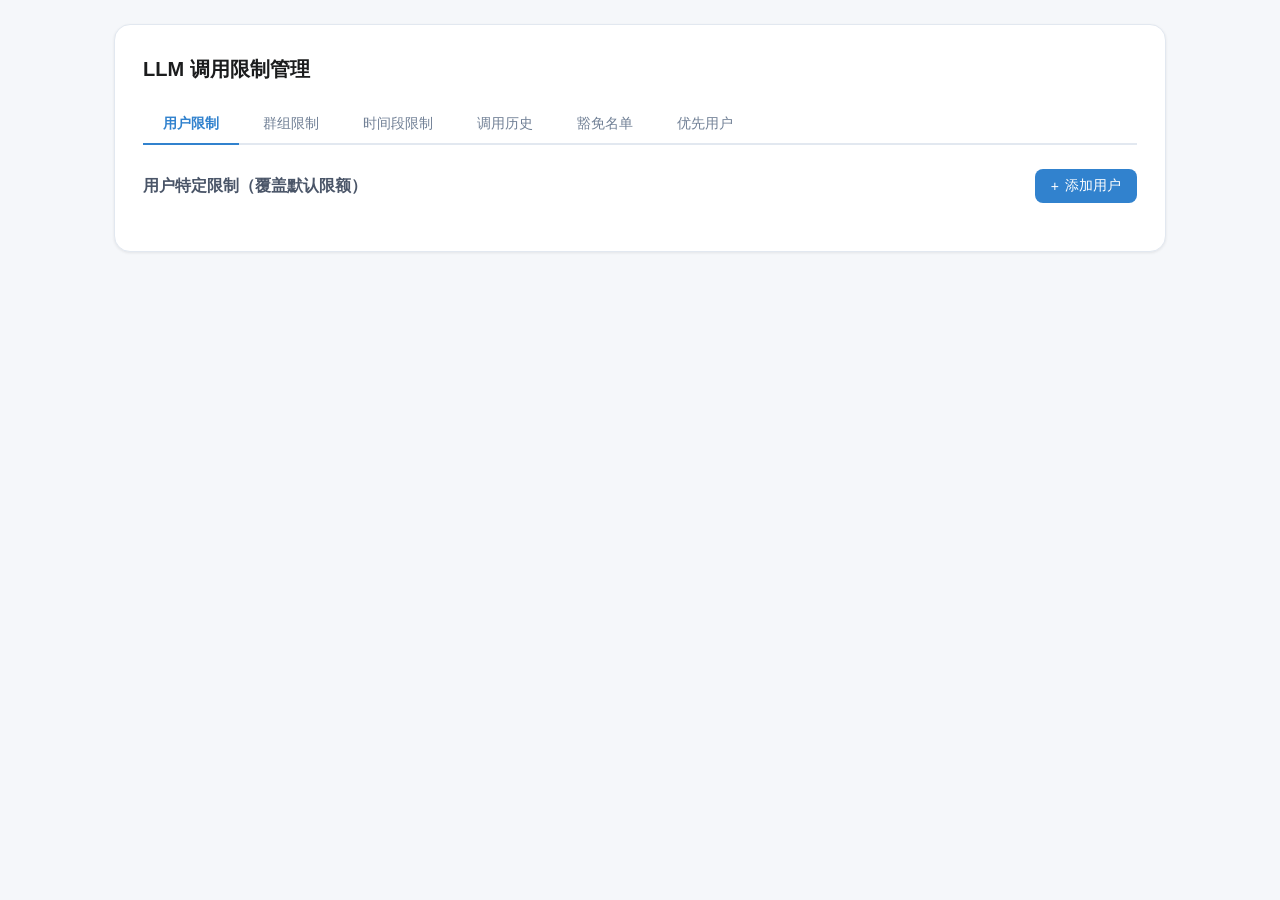
<file: pages/dashboard/index.html>
<!doctype html>
<html lang="zh-CN">
<head>
    <meta charset="utf-8"/>
    <meta name="viewport" content="width=device-width, initial-scale=1.0">
    <title>LLM 调用限制管理</title>
    <link rel="stylesheet" href="./css/base.css"/>
    <link rel="stylesheet" href="./css/components.css"/>
    <link rel="stylesheet" href="./css/forms.css"/>
    <link rel="stylesheet" href="./css/panels.css"/>
    <link rel="stylesheet" href="./css/notifications.css"/>
    <link rel="stylesheet" href="./css/responsive.css"/>
    <link rel="stylesheet" href="./css/dark-theme.css"/>
</head>
<body>
<div class="container" id="app">
    <main class="main">
        <div class="section-header">
            <h2>LLM 调用限制管理</h2>
        </div>

        <!-- Tab 导航 -->
        <div class="tabs" id="tabBar">
            <button class="tab-btn active" data-tab="users">用户限制</button>
            <button class="tab-btn" data-tab="groups">群组限制</button>
            <button class="tab-btn" data-tab="periods">时间段限制</button>
            <button class="tab-btn" data-tab="history">调用历史</button>
            <button class="tab-btn" data-tab="exempt">豁免名单</button>
            <button class="tab-btn" data-tab="priority">优先用户</button>
        </div>

        <!-- 用户限制 -->
        <section id="tabUsers" class="tab-section">
            <div class="section-header">
                <h4>用户特定限制（覆盖默认限额）</h4>
                <button class="btn btn-primary" id="btnAddUser"><span class="icon">+</span> 添加用户</button>
            </div>
            <div class="item-list" id="userList"></div>
        </section>

        <!-- 群组限制 -->
        <section id="tabGroups" class="tab-section" hidden>
            <div class="section-header">
                <h4>群组特定限制（覆盖默认限额）</h4>
                <button class="btn btn-primary" id="btnAddGroup"><span class="icon">+</span> 添加群组</button>
            </div>
            <div class="item-list" id="groupList"></div>
        </section>

        <!-- 时间段限制 -->
        <section id="tabPeriods" class="tab-section" hidden>
            <div class="section-header">
                <h4>自定义时间段限制</h4>
                <button class="btn btn-primary" id="btnAddPeriod"><span class="icon">+</span> 添加时段</button>
            </div>
            <div class="item-list" id="periodList"></div>
        </section>

        <!-- 调用历史 -->
        <section id="tabHistory" class="tab-section" hidden>
            <div class="section-header">
                <h4>最近 LLM 调用记录</h4>
                <div class="section-header-actions">
                    <button class="btn btn-primary btn-sm" id="btnRefreshHistory">刷新</button>
                    <button class="btn btn-danger btn-sm" id="btnDeleteAllHistory">清空全部</button>
                </div>
            </div>
            <!-- 工具栏 -->
            <div class="history-toolbar" id="historyToolbar">
                <label class="checkbox-inline">
                    <input type="checkbox" id="cbSelectAll"/>
                    <span>全选</span>
                </label>
                <button class="btn btn-secondary btn-sm" id="btnDeleteSelected" disabled>删除选中</button>
                <div class="page-size-selector">
                    <span>每页</span>
                    <select id="selPageSize">
                        <option value="20">20</option>
                        <option value="50" selected>50</option>
                        <option value="100">100</option>
                    </select>
                    <span>条</span>
                </div>
            </div>
            <div id="historyList"></div>
            <!-- 分页 -->
            <div class="pagination" id="historyPagination"></div>
        </section>

        <!-- 豁免用户 -->
        <section id="tabExempt" class="tab-section" hidden>
            <div class="section-header">
                <h4>豁免用户（跳过所有限流检查）</h4>
                <button class="btn btn-primary" id="btnAddExempt"><span class="icon">+</span> 添加用户</button>
            </div>
            <div class="item-list" id="exemptList"></div>
        </section>

        <!-- 优先用户 -->
        <section id="tabPriority" class="tab-section" hidden>
            <div class="section-header">
                <h4>优先用户（不受群组共享配额限制）</h4>
                <button class="btn btn-primary" id="btnAddPriority"><span class="icon">+</span> 添加用户</button>
            </div>
            <div class="item-list" id="priorityList"></div>
        </section>
    </main>

    <!-- 面板遮罩 -->
    <div class="panel-overlay" id="panelOverlay"></div>

    <!-- 编辑面板 -->
    <section class="edit-panel" id="editPanel">
        <div class="panel-header">
            <h3 id="panelTitle"></h3>
            <div class="panel-actions">
                <button class="btn btn-icon" id="panelClose">×</button>
            </div>
        </div>
        <div class="panel-body">
            <!-- 用户限制表单 -->
            <form class="form" id="userForm">
                <div class="form-group">
                    <label>用户ID <span class="required">*</span></label>
                    <div class="input-wrapper">
                        <input type="text" id="inputUserId" placeholder="例如: 123456789" required/>
                    </div>
                    <span class="hint">用户的唯一标识，如 AstrBot 中的 sender_id。</span>
                </div>
                <div class="form-group">
                    <label>每日限制次数 <span class="required">*</span></label>
                    <div class="input-wrapper">
                        <input type="number" id="inputUserLimit" min="1" placeholder="例如: 100" required/>
                    </div>
                    <span class="hint">该用户每天可调用 LLM 的最大次数。覆盖默认日限。</span>
                </div>
                <div class="form-actions">
                    <button type="button" class="btn btn-text" id="userFormCancel">取消</button>
                    <button type="submit" class="btn btn-primary" id="userFormSubmit">添加</button>
                </div>
            </form>

            <!-- 群组限制表单 -->
            <form class="form" id="groupForm" hidden>
                <div class="form-group">
                    <label>群ID <span class="required">*</span></label>
                    <div class="input-wrapper">
                        <input type="text" id="inputGroupId" placeholder="例如: 123456" required/>
                    </div>
                    <span class="hint">群组的唯一标识，如 AstrBot 中的 group_id。</span>
                </div>
                <div class="form-group">
                    <label>每日限制次数 <span class="required">*</span></label>
                    <div class="input-wrapper">
                        <input type="number" id="inputGroupLimit" min="1" placeholder="例如: 50" required/>
                    </div>
                    <span class="hint">该群每天可调用 LLM 的最大次数。覆盖默认日限。</span>
                </div>
                <div class="form-actions">
                    <button type="button" class="btn btn-text" id="groupFormCancel">取消</button>
                    <button type="submit" class="btn btn-primary" id="groupFormSubmit">添加</button>
                </div>
            </form>

            <!-- 时间段限制表单 -->
            <form class="form" id="periodForm" hidden>
                <div class="form-row form-row-3">
                    <div class="form-group">
                        <label>开始时间 <span class="required">*</span></label>
                        <div class="input-wrapper">
                            <input type="time" id="inputPeriodStart" required/>
                        </div>
                    </div>
                    <div class="form-group">
                        <label>结束时间 <span class="required">*</span></label>
                        <div class="input-wrapper">
                            <input type="time" id="inputPeriodEnd" required/>
                        </div>
                    </div>
                    <div class="form-group">
                        <label>限制次数 <span class="required">*</span></label>
                        <div class="input-wrapper">
                            <input type="number" id="inputPeriodLimit" min="1" placeholder="5" required/>
                        </div>
                    </div>
                </div>
                <div class="form-group">
                    <label class="toggle-switch" style="display: inline-flex;">
                        <input type="checkbox" id="inputPeriodEnabled"/>
                        <span class="toggle-slider"></span>
                        <span class="toggle-label" id="periodToggleLabel">启用</span>
                    </label>
                    <span class="hint" style="margin-left: 50px;">停用后该时间段限制不生效，但不删除配置。</span>
                </div>
                <div class="form-actions">
                    <button type="button" class="btn btn-text" id="periodFormCancel">取消</button>
                    <button type="submit" class="btn btn-primary" id="periodFormSubmit">添加</button>
                </div>
            </form>

            <!-- 豁免用户表单 -->
            <form class="form" id="exemptForm" hidden>
                <div class="form-group">
                    <label>用户ID <span class="required">*</span></label>
                    <div class="input-wrapper">
                        <input type="text" id="inputExemptUserId" placeholder="例如: 123456789" required/>
                    </div>
                    <span class="hint">此用户将跳过所有 LLM 调用次数限制（日/周/月/时段/群组限制均不生效）。建议仅对管理员使用。</span>
                </div>
                <div class="form-actions">
                    <button type="button" class="btn btn-text" id="exemptFormCancel">取消</button>
                    <button type="submit" class="btn btn-primary" id="exemptFormSubmit">添加</button>
                </div>
            </form>

            <!-- 优先用户表单 -->
            <form class="form" id="priorityForm" hidden>
                <div class="form-group">
                    <label>用户ID <span class="required">*</span></label>
                    <div class="input-wrapper">
                        <input type="text" id="inputPriorityUserId" placeholder="例如: 123456789" required/>
                    </div>
                    <span class="hint">此用户不受群组共享配额限制（享有独立配额），但仍受日/周/月/时段及个人限制约束。</span>
                </div>
                <div class="form-actions">
                    <button type="button" class="btn btn-text" id="priorityFormCancel">取消</button>
                    <button type="submit" class="btn btn-primary" id="priorityFormSubmit">添加</button>
                </div>
            </form>
        </div>
    </section>

    <!-- Toast 通知 -->
    <div class="toast" id="toast"></div>

    <!-- 确认对话框 -->
    <div class="confirm-dialog-overlay" id="confirmOverlay">
        <div class="confirm-dialog">
            <h4 id="confirmTitle"></h4>
            <p id="confirmMsg"></p>
            <div class="confirm-dialog-actions">
                <button class="btn btn-secondary" id="confirmCancel">取消</button>
                <button class="btn btn-danger" id="confirmOk">确定</button>
            </div>
        </div>
    </div>
</div>

<script src="./js/api.js"></script>
<script src="./js/theme.js"></script>
<script src="./app.js"></script>
</body>
</html>
</file>
<file: pages/dashboard/css/base.css>
/* ===== 基础样式 / Base Styles ===== */
* { margin: 0; padding: 0; box-sizing: border-box; }
[hidden] { display: none !important; }
body {
  font-family: -apple-system, BlinkMacSystemFont, "Segoe UI", Roboto, "Helvetica Neue", Arial, "PingFang SC", "Microsoft YaHei", sans-serif;
  background: #f5f7fa;
  color: #1b1c1d;
  line-height: 1.6;
  min-height: 100vh;
}
.container { max-width: 1100px; margin: 0 auto; padding: 24px; }

/* ===== 区块头部 / Section Header ===== */
.section-header {
  display: flex; justify-content: space-between; align-items: center;
  margin-bottom: 20px;
}
.section-header h2 { font-size: 20px; color: #1b1c1d; font-weight: 600; }
.section-header h4 { font-size: 16px; color: #4a5568; font-weight: 600; }

/* ===== 主内容区 ===== */
.main { background: white; border-radius: 16px; padding: 28px; box-shadow: 0 1px 3px rgba(0,0,0,0.08); border: 1px solid #e2e8f0; }

/* ===== Tab 导航 ===== */
.tabs { display: flex; gap: 4px; border-bottom: 2px solid #e2e8f0; margin-bottom: 24px; }
.tab-btn {
  padding: 10px 20px; border: none; background: none; cursor: pointer;
  font-size: 14px; color: #718096; border-bottom: 2px solid transparent;
  margin-bottom: -2px; transition: all 0.2s;
}
.tab-btn:hover { color: #3182ce; }
.tab-btn.active { color: #3182ce; border-bottom-color: #3182ce; font-weight: 600; }

/* ===== 列表 ===== */
.item-list { display: flex; flex-direction: column; gap: 12px; }
.item-row {
  display: flex; align-items: center; justify-content: space-between;
  padding: 14px 18px; background: #f7fafc; border-radius: 10px;
  border: 1px solid #e2e8f0; transition: border-color 0.2s;
}
.item-row:hover { border-color: #cbd5e0; }
.item-info { flex: 1; }
.item-name { font-weight: 600; font-size: 15px; color: #2d3748; }
.item-meta { font-size: 13px; color: #718096; margin-top: 2px; }
.item-badge {
  display: inline-block; padding: 2px 8px; border-radius: 9999px;
  font-size: 12px; font-weight: 500; margin-left: 8px;
}
.badge-primary { background: #ebf8ff; color: #2b6cb0; }
.badge-success { background: #f0fff4; color: #276749; }
.badge-warning { background: #fffaf0; color: #9c4221; }

/* ===== 按钮 / Buttons ===== */
.btn {
  display: inline-flex; align-items: center; gap: 6px;
  padding: 8px 16px; border: none; border-radius: 8px;
  font-size: 14px; font-weight: 500; cursor: pointer;
  transition: all 0.2s; white-space: nowrap;
}
.btn-primary { background: #3182ce; color: white; }
.btn-primary:hover { background: #2c5282; }
.btn-secondary { background: #e2e8f0; color: #4a5568; }
.btn-secondary:hover { background: #cbd5e0; }
.btn-danger { background: #e53e3e; color: white; }
.btn-danger:hover { background: #c53030; }
.btn-text { background: none; color: #718096; }
.btn-text:hover { color: #4a5568; }
.btn-icon { width: 32px; height: 32px; padding: 0; justify-content: center; border-radius: 8px; background: #edf2f7; color: #718096; font-size: 18px; }
.btn-sm { padding: 5px 10px; font-size: 12px; border-radius: 6px; }
.btn-danger-outline { background: white; color: #e53e3e; border: 1px solid #feb2b2; }
.btn-danger-outline:hover { background: #fff5f5; }

/* ===== 表单 / Form ===== */
.form { display: flex; flex-direction: column; gap: 16px; }
.form-group { display: flex; flex-direction: column; gap: 6px; }
.form-group label { font-size: 14px; font-weight: 500; color: #4a5568; }
.form-group label .required { color: #e53e3e; margin-left: 2px; }
.input-wrapper { position: relative; }
.input-wrapper input, .input-wrapper select {
  width: 100%; padding: 9px 12px;
  border: 1px solid #e2e8f0; border-radius: 8px;
  font-size: 14px; color: #2d3748; background: white;
  transition: border-color 0.2s;
}
.input-wrapper input:focus, .input-wrapper select:focus {
  outline: none; border-color: #3182ce; box-shadow: 0 0 0 3px rgba(49,130,206,0.1);
}
.hint { font-size: 12px; color: #a0aec0; }

.form-actions {
  display: flex; justify-content: flex-end; gap: 10px;
  padding-top: 12px; border-top: 1px solid #e2e8f0; margin-top: 8px;
}

.form-row { display: flex; gap: 16px; }
.form-row .form-group { flex: 1; }

/* ===== 面板 / Panel ===== */
.panel-overlay {
  position: fixed; inset: 0; background: rgba(0,0,0,0.35);
  opacity: 0; pointer-events: none; transition: opacity 0.25s;
  z-index: 998;
}
.panel-overlay.visible { opacity: 1; pointer-events: auto; }

.edit-panel {
  position: fixed; top: 0; right: -520px; width: 480px; height: 100vh;
  background: white; box-shadow: -4px 0 24px rgba(0,0,0,0.12);
  z-index: 999; transition: right 0.3s cubic-bezier(0.4,0,0.2,1);
  display: flex; flex-direction: column; overflow-y: auto;
}
.edit-panel.panel-visible { right: 0; }

.panel-header {
  display: flex; justify-content: space-between; align-items: center;
  padding: 20px 24px; border-bottom: 1px solid #e2e8f0; position: sticky; top: 0; background: white; z-index: 1;
}
.panel-header h3 { font-size: 17px; font-weight: 600; }
.panel-actions { display: flex; gap: 6px; }
.panel-body { padding: 24px; flex: 1; }

/* ===== 确认对话框 ===== */
.confirm-dialog-overlay {
  position: fixed; inset: 0; background: rgba(0,0,0,0.4); z-index: 1000;
  display: flex; align-items: center; justify-content: center;
  opacity: 0; pointer-events: none; transition: opacity 0.2s;
}
.confirm-dialog-overlay.visible { opacity: 1; pointer-events: auto; }
.confirm-dialog {
  background: white; border-radius: 14px; padding: 28px;
  width: 380px; box-shadow: 0 10px 40px rgba(0,0,0,0.15);
}
.confirm-dialog h4 { font-size: 17px; font-weight: 600; margin-bottom: 10px; }
.confirm-dialog p { font-size: 14px; color: #718096; margin-bottom: 24px; }
.confirm-dialog-actions { display: flex; justify-content: flex-end; gap: 10px; }

/* ===== 空状态 ===== */
.empty-state { text-align: center; padding: 48px 24px; }
.empty-state p { color: #a0aec0; font-size: 14px; margin-top: 12px; }

/* ===== 开关 Toggle ===== */
.toggle-switch { position: relative; display: inline-flex; align-items: center; cursor: pointer; }
.toggle-switch input { opacity: 0; width: 0; height: 0; }
.toggle-slider {
  width: 40px; height: 22px; background: #cbd5e0; border-radius: 9999px;
  position: relative; transition: background 0.2s; margin-right: 8px;
}
.toggle-slider::before {
  content: ''; position: absolute; width: 18px; height: 18px;
  left: 2px; top: 2px; background: white; border-radius: 50%;
  transition: transform 0.2s;
}
.toggle-switch input:checked + .toggle-slider { background: #3182ce; }
.toggle-switch input:checked + .toggle-slider::before { transform: translateX(18px); }
.toggle-label { font-size: 13px; color: #718096; }

/* ===== Toast 通知 ===== */
.toast {
  position: fixed; top: 24px; right: 24px; z-index: 1001;
  padding: 12px 20px; border-radius: 10px;
  font-size: 14px; font-weight: 500;
  box-shadow: 0 4px 16px rgba(0,0,0,0.12);
  transform: translateY(-10px); opacity: 0;
  transition: all 0.3s;
}
.toast.show { transform: translateY(0); opacity: 1; }
.toast.success { background: #276749; color: white; }
.toast.error { background: #c53030; color: white; }

/* ===== 历史表格 / History Table ===== */
.history-table {
  width: 100%; border-collapse: collapse; font-size: 13px;
}
.history-table th {
  text-align: left; padding: 8px 10px; background: #f7fafc;
  border-bottom: 2px solid #e2e8f0; font-weight: 600; color: #4a5568;
  white-space: nowrap;
}
.history-table td {
  padding: 7px 10px; border-bottom: 1px solid #edf2f7; color: #2d3748;
  max-width: 140px; overflow: hidden; text-overflow: ellipsis; white-space: nowrap;
}
.history-table tbody tr:hover { background: #f7fafc; }
.history-table .msg-preview { color: #a0aec0; font-size: 12px; max-width: 160px; }
</file>
<file: pages/dashboard/css/components.css>
/* ===== 组件样式 ===== */
.item-actions { display: flex; gap: 8px; align-items: center; }
.tag {
  display: inline-block; padding: 2px 10px; border-radius: 9999px;
  background: #edf2f7; color: #4a5568; font-size: 13px;
}

/* ===== 历史记录工具栏 ===== */
.history-toolbar {
  display: flex; align-items: center; gap: 12px;
  padding: 10px 0; margin-bottom: 12px; border-bottom: 1px solid #e2e8f0;
}
.checkbox-inline {
  display: inline-flex; align-items: center; gap: 4px;
  font-size: 13px; color: #4a5568; cursor: pointer;
}
.checkbox-inline input[type="checkbox"] { margin: 0; cursor: pointer; }
.page-size-selector {
  display: flex; align-items: center; gap: 4px;
  font-size: 13px; color: #718096; margin-left: auto;
}
.page-size-selector select {
  padding: 2px 4px; border: 1px solid #cbd5e0; border-radius: 4px;
  font-size: 13px; background: white;
}

/* ===== 分页 ===== */
.pagination {
  display: flex; align-items: center; gap: 8px;
  padding: 12px 0; border-top: 1px solid #e2e8f0; margin-top: 12px;
}
.pagination-info { font-size: 13px; color: #718096; margin-right: auto; }

/* ===== 历史记录表 ===== */
.history-table { width: 100%; border-collapse: collapse; font-size: 13px; }
.history-table th, .history-table td {
  padding: 8px 6px; text-align: left;
  border-bottom: 1px solid #e2e8f0; white-space: nowrap;
}
.history-table th { font-weight: 600; color: #718096; font-size: 12px; }
.history-table tr:hover { background: #f7fafc; }
.history-table .msg-preview { max-width: 200px; overflow: hidden; text-overflow: ellipsis; }
.history-table td:first-child { width: 32px; }

/* ===== 历史设置 ===== */
.history-settings {
  margin-top: 18px; padding: 16px; background: #f7fafc;
  border-radius: 10px; border: 1px solid #e2e8f0;
}
.history-settings h4 { font-size: 14px; margin-bottom: 12px; color: #2d3748; }

/* ===== 区块头部按钮组 ===== */
.section-header-actions { display: flex; gap: 8px; align-items: center; }
</file>
<file: pages/dashboard/css/forms.css>
/* ===== 表单样式 ===== */
.form input[type="number"] { -moz-appearance: textfield; }
.form input[type="number"]::-webkit-inner-spin-button,
.form input[type="number"]::-webkit-outer-spin-button { -webkit-appearance: none; }
.form-row-3 { display: grid; grid-template-columns: 1fr 1fr 1fr; gap: 16px; }
</file>
<file: pages/dashboard/css/panels.css>
/* ===== 面板样式 / Panel Styles ===== */
@media (max-width: 640px) {
  .edit-panel { width: 100%; right: -100%; }
  .container { padding: 12px; }
  .form-row-3 { grid-template-columns: 1fr; }
}
</file>
<file: pages/dashboard/css/notifications.css>
/* ===== 通知样式 ===== */
</file>
<file: pages/dashboard/css/responsive.css>
/* ===== 响应式 ===== */
@media (max-width: 768px) {
  .container { padding: 16px; }
  .main { padding: 20px; }
  .section-header { flex-direction: column; gap: 12px; align-items: flex-start; }
  .tabs { overflow-x: auto; }
  .tab-btn { padding: 8px 14px; font-size: 13px; }
}
</file>
<file: pages/dashboard/css/dark-theme.css>
/* ===== 深色主题 / Dark Theme ===== */
@media (prefers-color-scheme: dark) {
  body { background: #1a202c; color: #e2e8f0; }
  .main { background: #2d3748; border-color: #4a5568; }
  .section-header h2 { color: #e2e8f0; }
  .section-header h4 { color: #a0aec0; }
  .item-row { background: #4a5568; border-color: #718096; }
  .item-row:hover { border-color: #90cdf4; }
  .item-name { color: #f7fafc; }
  .item-meta { color: #a0aec0; }
  .input-wrapper input,
  .input-wrapper select { background: #4a5568; border-color: #718096; color: #f7fafc; }
  .input-wrapper input:focus,
  .input-wrapper select:focus { border-color: #63b3ed; box-shadow: 0 0 0 3px rgba(99,179,237,0.15); }
  .edit-panel { background: #2d3748; }
  .panel-header { border-color: #4a5568; }
  .panel-header h3 { color: #f7fafc; }
  .form-group label { color: #cbd5e0; }
  .form-actions { border-color: #4a5568; }
  .btn-secondary { background: #4a5568; color: #e2e8f0; }
  .btn-secondary:hover { background: #718096; }
  .btn-text { color: #a0aec0; }
  .btn-text:hover { color: #e2e8f0; }
  .btn-icon { background: #4a5568; color: #a0aec0; }
  .tag { background: #4a5568; color: #e2e8f0; }
  .badge-primary { background: #2c5282; color: #bee3f8; }
  .badge-success { background: #276749; color: #c6f6d5; }
  .badge-warning { background: #9c4221; background: #78350f; color: #feebc8; }
  .empty-state p { color: #718096; }
  .tabs { border-bottom-color: #4a5568; }
  .tab-btn { color: #a0aec0; }
  .tab-btn:hover { color: #63b3ed; }
  .tab-btn.active { color: #63b3ed; border-bottom-color: #63b3ed; }
  .toggle-switch input + .toggle-slider { background: #718096; }
  .toggle-label { color: #a0aec0; }
  .hint { color: #718096; }
  .confirm-dialog { background: #2d3748; }
  .confirm-dialog p { color: #a0aec0; }
  .history-table th { background: #4a5568; color: #cbd5e0; border-bottom-color: #718096; }
  .history-table td { color: #e2e8f0; border-bottom-color: #4a5568; }
  .history-table tbody tr:hover { background: #4a5568; }
  .history-table .msg-preview { color: #718096; }
}
</file>
